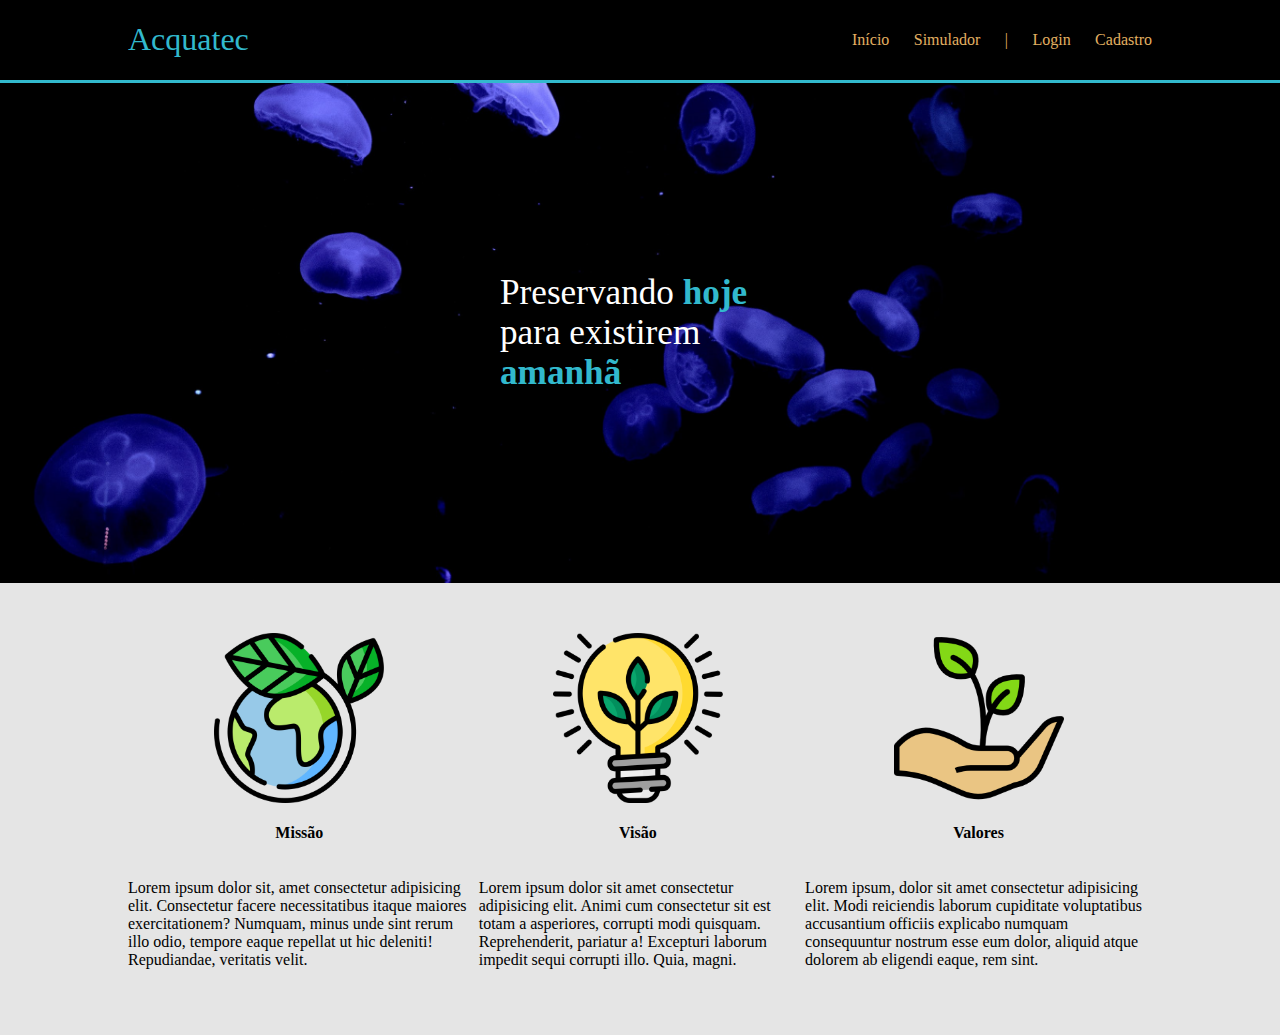
<file: css2/index.html>
<!DOCTYPE html>
<html lang="en">
<head>
    <meta charset="UTF-8">
    <meta http-equiv="X-UA-Compatible" content="IE=edge">
    <meta name="viewport" content="width=device-width, initial-scale=1.0">
    <title>Acquatec | Pagina inicial</title>
    <link rel="stylesheet" href="./css/style.css">
</head>
<body>
    <div class="header">
        <div class="container">
            <h1 class="titulo">Acquatec</h1>
            <ul class="navbar">
                <li><a href="">Início</a></li>
                <li><a href="">Simulador</a></li>
                <li>|</li>
                <li><a href="">Login</a></li>
                <li><a href="">Cadastro</a></li>
            </ul>
        </div>
    </div>

    <div class="banner">
        <div class="container">
            <p>Preservando <span>hoje</span> para existirem <span>amanhã</span></p>
        </div>
    </div>

    <div class="social">
        <div class="container">
            <div class="boxes">
                <div class="box">
                    <img src="./assets/imgs/planet-earth_color.png" alt="">
                    <h4>Missão</h4>
                    <p>Lorem ipsum dolor sit, amet consectetur adipisicing elit. Consectetur facere necessitatibus itaque maiores exercitationem? Numquam, minus unde sint rerum illo odio, tempore eaque repellat ut hic deleniti! Repudiandae, veritatis velit.</p>
                </div>
                <div class="box">
                    <img src="./assets/imgs/lightbulb_color.png" alt="">
                    <h4>Visão</h4>
                    <p>Lorem ipsum dolor sit amet consectetur adipisicing elit. Animi cum consectetur sit est totam a asperiores, corrupti modi quisquam. Reprehenderit, pariatur a! Excepturi laborum impedit sequi corrupti illo. Quia, magni.</p>
                </div>
                <div class="box">
                    <img src="./assets/imgs/growth_color.png" alt="">
                    <h4>Valores</h4>
                    <p>Lorem ipsum, dolor sit amet consectetur adipisicing elit. Modi reiciendis laborum cupiditate voluptatibus accusantium officiis explicabo numquam consequuntur nostrum esse eum dolor, aliquid atque dolorem ab eligendi eaque, rem sint.</p>
                </div>
            </div>
        </div>
    </div>


</body>
</html>
</file>
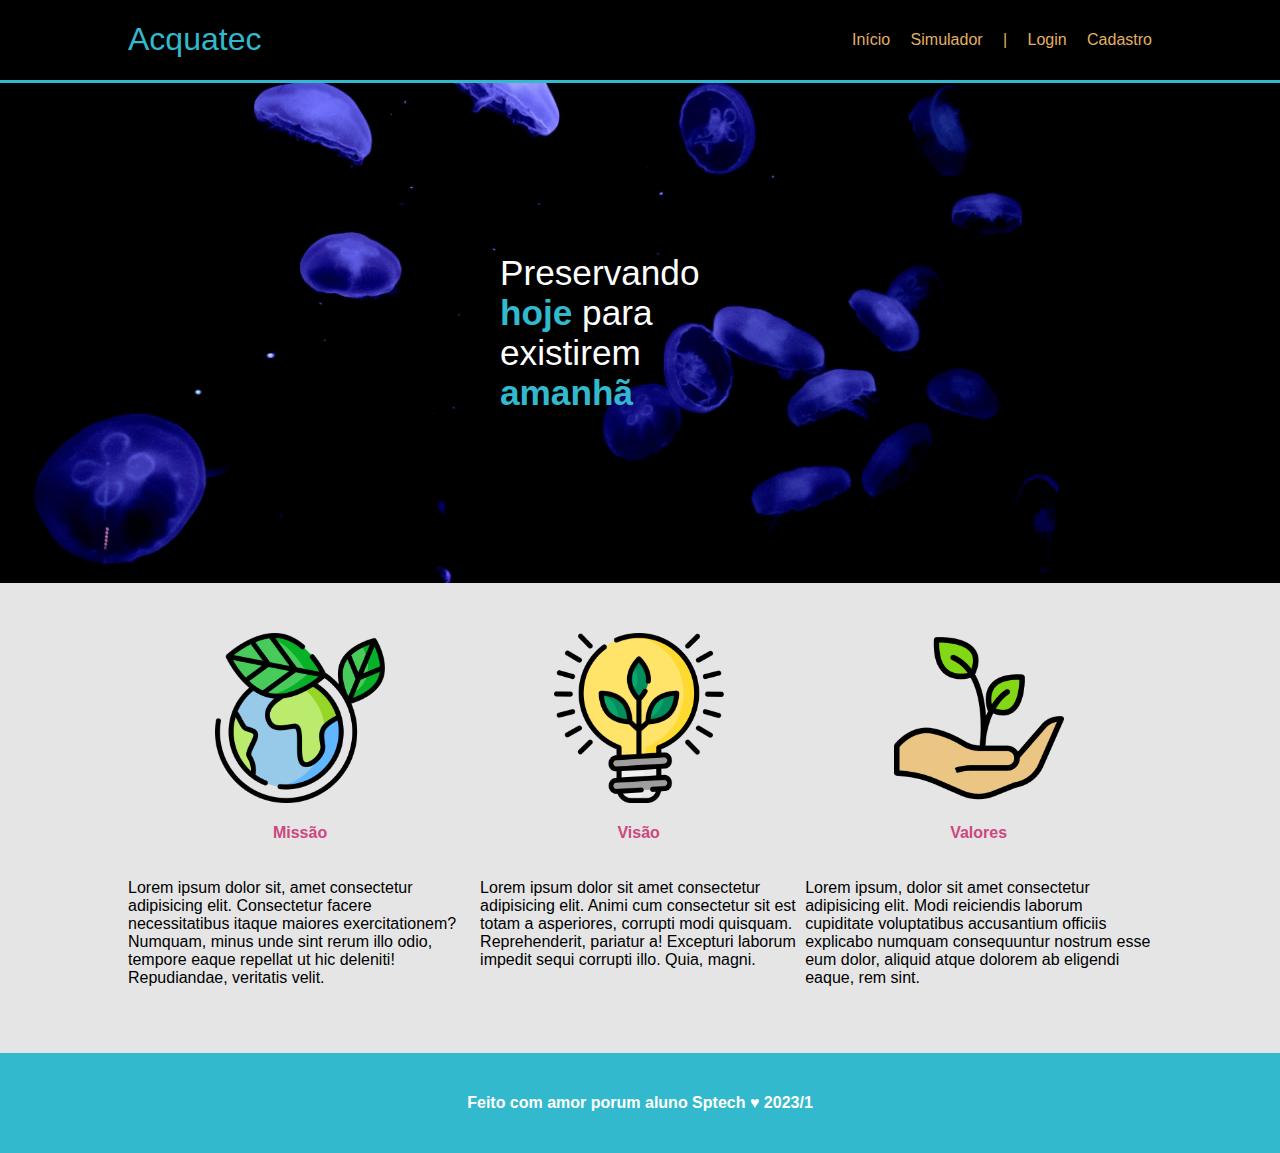
<file: aula-css-3/Aula-css-02/css2/index.html>
<!DOCTYPE html>
<html lang="en">

<head>
    <meta charset="UTF-8">
    <meta http-equiv="X-UA-Compatible" content="IE=edge">
    <meta name="viewport" content="width=device-width, initial-scale=1.0">
    <title>Acquatec | Pagina inicial</title>
    <link rel="stylesheet" href="./css/style.css">
</head>

<body>
    <div class="header">
        <div class="container">
            <h1 class="titulo">Acquatec</h1>
            <ul class="navbar">
                <li>Início</li>
                <li><a href="">Simulador</a></li>
                <li>|</li>
                <li><a href="login.html">Login</a></li>
                <li><a href="">Cadastro</a></li>
            </ul>
        </div>
    </div>

    <div class="banner">
        <div class="container">
            <p>Preservando <span>hoje</span> para existirem <span>amanhã</span></p>
        </div>
    </div>

    <div class="social">
        <div class="container">
            <div class="boxes">
                <div class="box">
                    <img src="./assets/imgs/planet-earth_color.png" alt="">
                    <h4>Missão</h4>
                    <p>Lorem ipsum dolor sit, amet consectetur adipisicing elit. Consectetur facere necessitatibus
                        itaque maiores exercitationem? Numquam, minus unde sint rerum illo odio, tempore eaque repellat
                        ut hic deleniti! Repudiandae, veritatis velit.</p>
                </div>
                <div class="box">
                    <img src="./assets/imgs/lightbulb_color.png" alt="">
                    <h4>Visão</h4>
                    <p>Lorem ipsum dolor sit amet consectetur adipisicing elit. Animi cum consectetur sit est totam a
                        asperiores, corrupti modi quisquam. Reprehenderit, pariatur a! Excepturi laborum impedit sequi
                        corrupti illo. Quia, magni.</p>
                </div>
                <div class="box">
                    <img src="./assets/imgs/growth_color.png" alt="">
                    <h4>Valores</h4>
                    <p>Lorem ipsum, dolor sit amet consectetur adipisicing elit. Modi reiciendis laborum cupiditate
                        voluptatibus accusantium officiis explicabo numquam consequuntur nostrum esse eum dolor, aliquid
                        atque dolorem ab eligendi eaque, rem sint.</p>
                </div>
            </div>
        </div>
    </div>

    <div class="footer">
        <div class="container">
            <h4>
                Feito com amor porum aluno Sptech &hearts; 2023/1
            </h4>
        </div>
    </div>
</body>
</html>
</file>
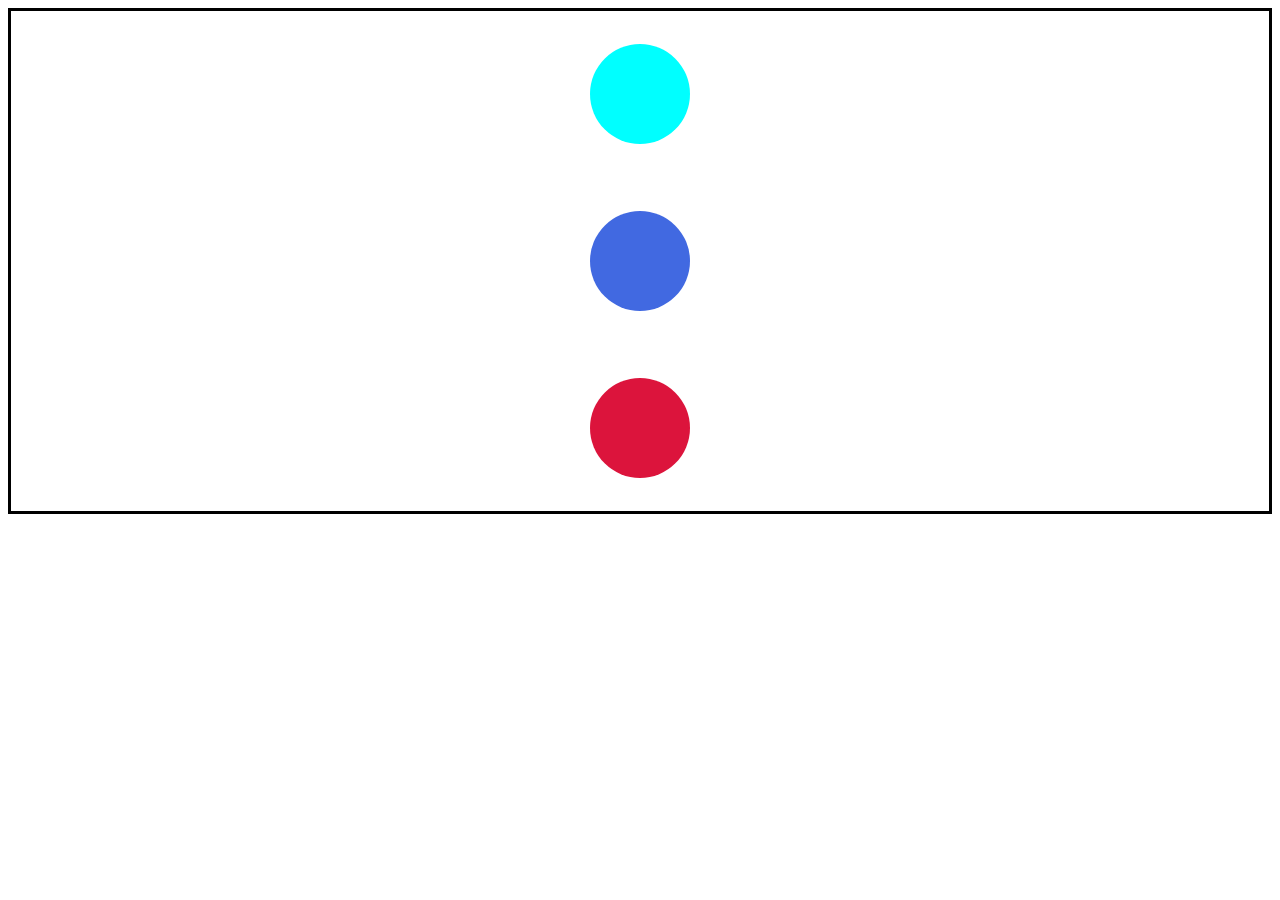
<file: css2/exemplo-flexbox.html>
<!DOCTYPE html>
<html lang="en">
<head>
    <meta charset="UTF-8">
    <meta http-equiv="X-UA-Compatible" content="IE=edge">
    <meta name="viewport" content="width=device-width, initial-scale=1.0">
    <title>Exenplo Flexbox</title>
    <style>
        .caixa {
            height: 500px;
            border: 3px solid black;
            display: flex;
            flex-direction: column;
            align-items: center;
            justify-content: space-around;
        }

        .circulo {
            width:  100px;
            height: 100px;
            background-color: aqua;
            border-radius: 50%;
        }

        .cor1 {
            background-color: aqua;
        }

        .cor2 {
            background-color: royalblue;
        }

        .cor3 {
            background-color: crimson;
        }
    </style>
</head>
<body>
    
    <div class="caixa">
        <div class="circulo cor1"></div>
        <div class="circulo cor2"></div>
        <div class="circulo cor3"></div>
    </div>

</body>
</html>
</file>
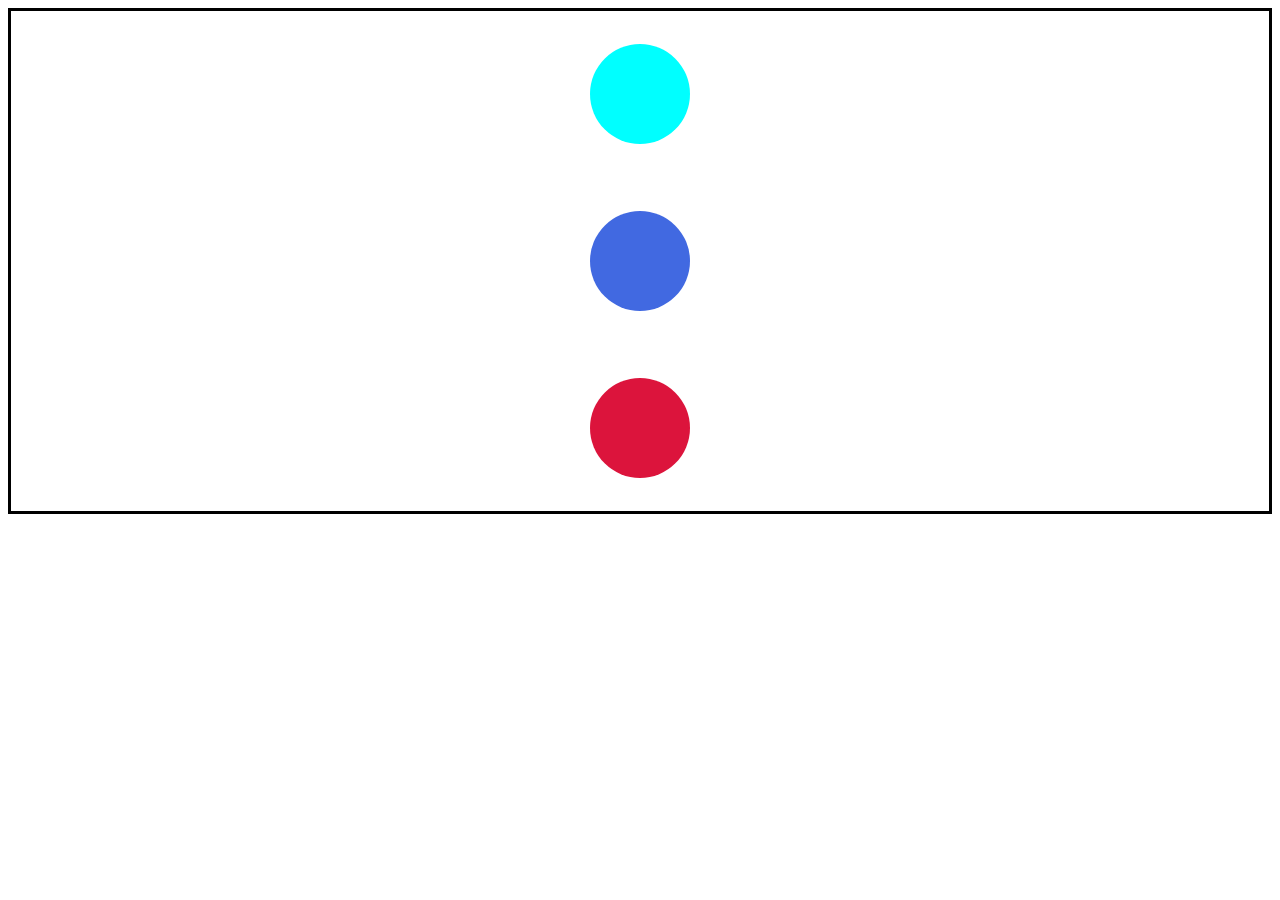
<file: aula-css-3/Aula-css-02/css2/exemplo-flexbox.html>
<!DOCTYPE html>
<html lang="en">
<head>
    <meta charset="UTF-8">
    <meta http-equiv="X-UA-Compatible" content="IE=edge">
    <meta name="viewport" content="width=device-width, initial-scale=1.0">
    <title>Exenplo Flexbox</title>
    <style>
        .caixa {
            height: 500px;
            border: 3px solid black;
            display: flex;
            flex-direction: column;
            align-items: center;
            justify-content: space-around;
        }

        .circulo {
            width:  100px;
            height: 100px;
            background-color: aqua;
            border-radius: 50%;
        }

        .cor1 {
            background-color: aqua;
        }

        .cor2 {
            background-color: royalblue;
        }

        .cor3 {
            background-color: crimson;
        }
    </style>
</head>
<body>
    
    <div class="caixa">
        <div class="circulo cor1"></div>
        <div class="circulo cor2"></div>
        <div class="circulo cor3"></div>
    </div>

</body>
</html>
</file>
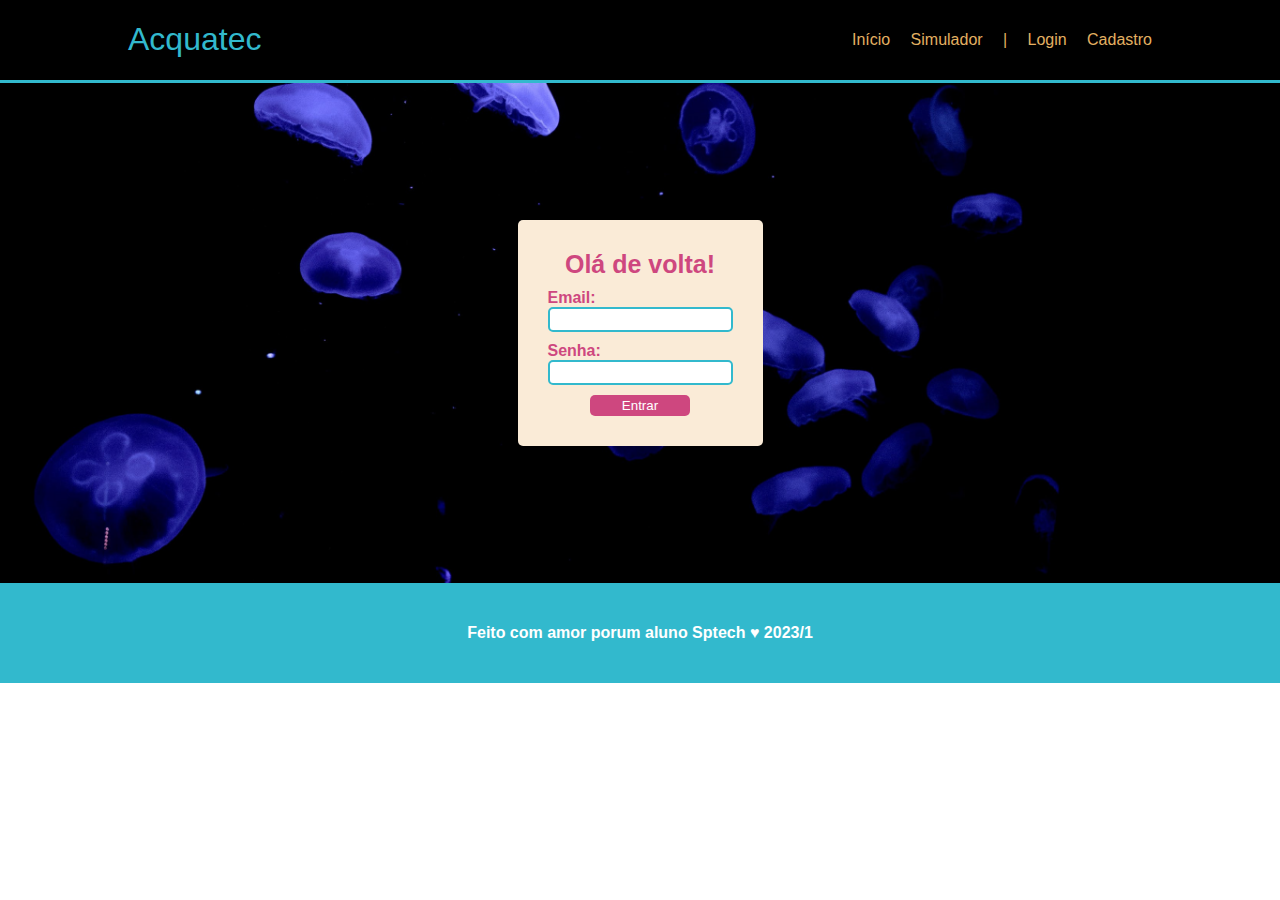
<file: aula-css-3/Aula-css-02/css2/login.html>
<!DOCTYPE html>
<html lang="en">

<head>
    <meta charset="UTF-8">
    <meta http-equiv="X-UA-Compatible" content="IE=edge">
    <meta name="viewport" content="width=device-width, initial-scale=1.0">
    <title>Acquatec | Login</title>
    <link rel="stylesheet" href="./css/style.css">
    <link rel="stylesheet" href="css/style-form.css">
</head>

<body>
    <div class="header">
        <div class="container">
            <h1 class="titulo">Acquatec</h1>
            <ul class="navbar">
                <li><a href="index.html">Início</a></li>
                <li><a href="">Simulador</a></li>
                <li>|</li>
                <li>Login</li>
                <li><a href="">Cadastro</a></li>
            </ul>
        </div>
    </div>

    <div class="banner">
        <div class="container">
            <div class="formulario">
                <h4 id="saldacao">Olá de volta!</h4>
                <h4>Email:</h4>
                <input type="email">

                <h4>Senha:</h4>
                <input type="password">

                <button>Entrar</button>
            </div>
        </div>
    </div>

    <div class="footer">
        <div class="container">
            <h4>
                Feito com amor porum aluno Sptech &hearts; 2023/1
            </h4>
        </div>
    </div>
</body>

</html>
</file>
<file: css2/css/style.css>
body {
    margin: 0;
    padding: 0;
}

/* header */

.header {
    background-color: black;
    border-bottom: 3px solid #32b9cd;
}

.container {
    display: flex;
    width: 80%;
    margin: auto;
}

.header .container {
    justify-content: space-between;
}

.titulo {
    color: #32b9cd;
    font-weight: 500;
}

.navbar {
    display: flex;
    width: 300px;
    align-items: center;
    list-style: none;
    justify-content: space-between;
}

.navbar li, .navbar a {
    color: #e3b062;
    text-decoration: none;
}

/* Banner */

.banner {
    background-image: url('../assets/imgs/bg-jelly-fish-para_outras_pags.png');
    background-size: cover;
}

.banner .container {
    height: 500px;
    justify-content: center;
    align-items: center;
}

.banner p {
    color: white;
    width: 280px;
    font-size: 2.2rem;
}

.banner p span {
    font-weight: 800;
    color: #32b9cd;
}

/* Missão, Visão e Valores */

.social {
    background-color: #e5e5e5;
}

.boxes {
    display: flex;
    padding: 50px 0;
    gap: 8px;
}

.box img {
    width: 170px;
}

.box {
    display: flex;
    flex-direction: column;
    align-items: center;
}
</file>
<file: aula-css-3/Aula-css-02/css2/css/style.css>
* {
    font-family: arial;
}

body {
    margin: 0;
    padding: 0;
}

/* header */

.header {
    background-color: black;
    border-bottom: 3px solid #32b9cd;
}

.container {
    display: flex;
    width: 80%;
    margin: auto;
}

.header .container {
    justify-content: space-between;
}

.titulo {
    color: #32b9cd;
    font-weight: 500;
}

.navbar {
    display: flex;
    width: 300px;
    align-items: center;
    list-style: none;
    justify-content: space-between;
}

.navbar li,
.navbar a {
    color: #e3b062;
    text-decoration: none;
}

/* Banner */

.banner {
    background-image: url('../assets/imgs/bg-jelly-fish-para_outras_pags.png');
    background-size: cover;
}

.banner .container {
    height: 500px;
    justify-content: center;
    align-items: center;
}

.banner p {
    color: white;
    width: 280px;
    font-size: 2.2rem;
}

.banner p span {
    font-weight: 800;
    color: #32b9cd;
}

/* Missão, Visão e Valores */

.social {
    background-color: #e5e5e5;
}

.boxes {
    display: flex;
    padding: 50px 0;
    gap: 8px;
}

.box img {
    width: 170px;
}

.box {
    display: flex;
    flex-direction: column;
    align-items: center;
}

.box h4 {
    color: #ce477f;
    font-weight: bold;
}

/* começo do footer*/

.footer {
    width: 100%;
    height: 100px;
    background-color: #32b9cd;
    color: white;
}

.footer .container {
    justify-content: center;
    align-items: center;
    height: 100%;
}
</file>
<file: aula-css-3/Aula-css-02/css2/css/style-form.css>
.formulario {
    background-color: antiquewhite;
    display: flex;
    flex-direction: column;
    color: #ce477f;
    padding: 30px;
    border-radius: 5px;
}

.formulario h4 {
    margin: 0;
}

#saldacao {
    font-size: 25px;
    margin-bottom: 10px;
    align-self: center;
}

.formulario input {
    border: 2px solid #32b9cd;
    border-radius: 5px;
    margin-bottom: 10px;
    padding: 3px 2px;
}

.formulario button {
    background-color: #ce477f;
    border-radius: 5px;
    color: white;
    width: 100px;
    border: 0;
    padding: 3px 0;
    align-self: center;
    cursor: pointer;
}
</file>
